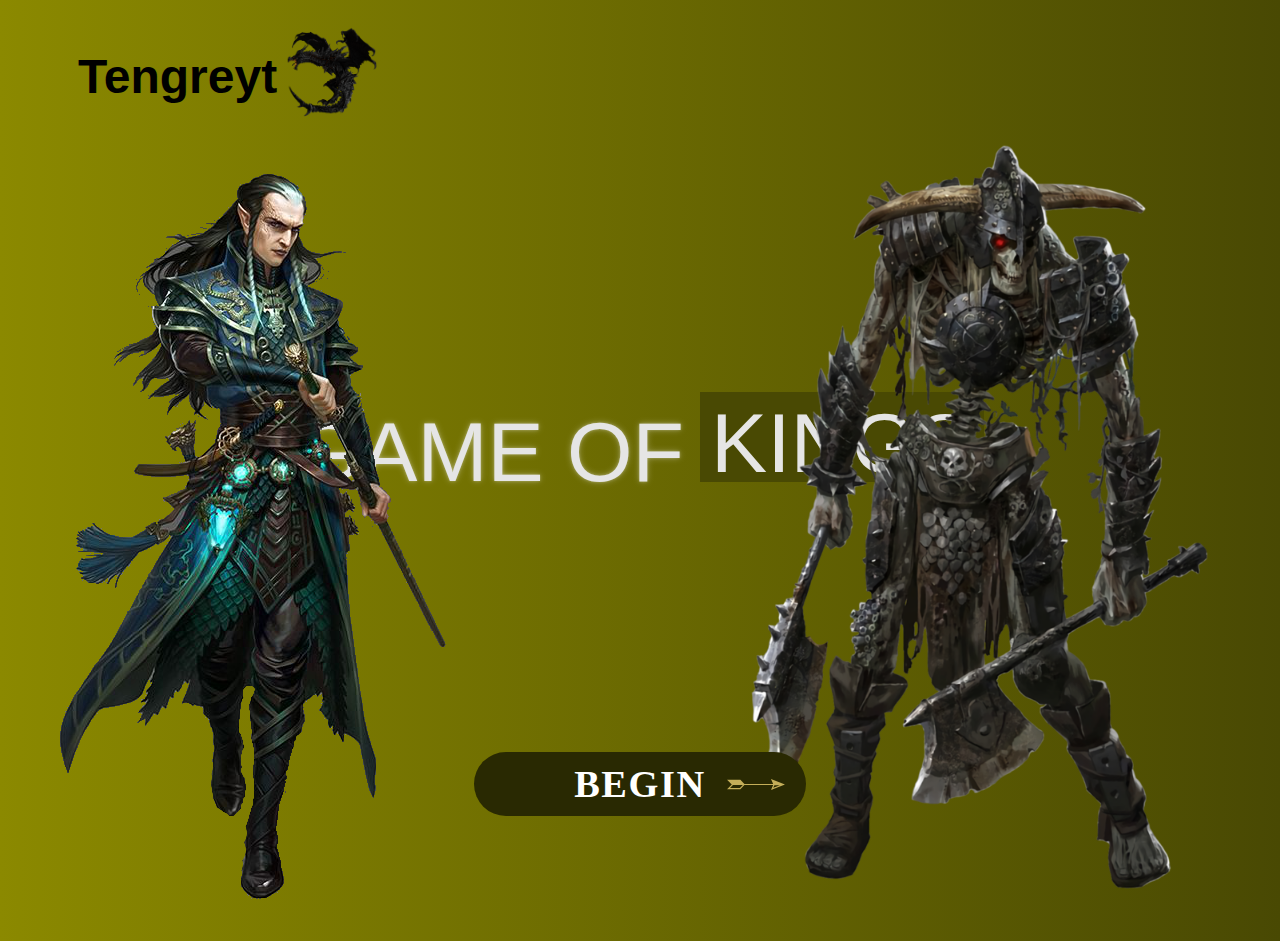
<file: index.html>
<!DOCTYPE html>
<html lang="en">
<head>
    <meta charset="UTF-8">
    <meta name="viewport" content="width=device-width, initial-scale=1.0">
    <link rel="stylesheet" href="./assets/styles/style.css">
    <title>Game of Kings</title>
</head>
<body>

    <header>
        <div class="container">
            <div class="header-row">
                <div>
                    <h1 class="title-logo">Tengreyt</h1>
                </div>
                <div class="img-logo">
                    <img src="./assets/images/characters/dragon.png" alt="">
                </div>
            </div>
        </div>
    </header>

    <main>
        <section class="home">
            <div class="characters">
                <img class="images-characters-elph" src="./assets/images/characters/Высший эльф.png" alt="Elph">
                <img class="images-characters-dead" src="./assets/images/characters/dead knight.png" alt="dead">
            </div>
            <div class="container">
                <div class="wrapper-home-logo">
                    <div class="containers">
                        <p>Game of</p>
                        <div class="animation">
                          <div class="first"><div>Kings</div></div>
                        </div>
                    </div>
                    <div class="button button-home">
                        <a class="btn v1" href="./characters.html">Begin</a>
                    </div>
                </div>
            </div>
        </section>
    </main>
</body>
</html>
</file>
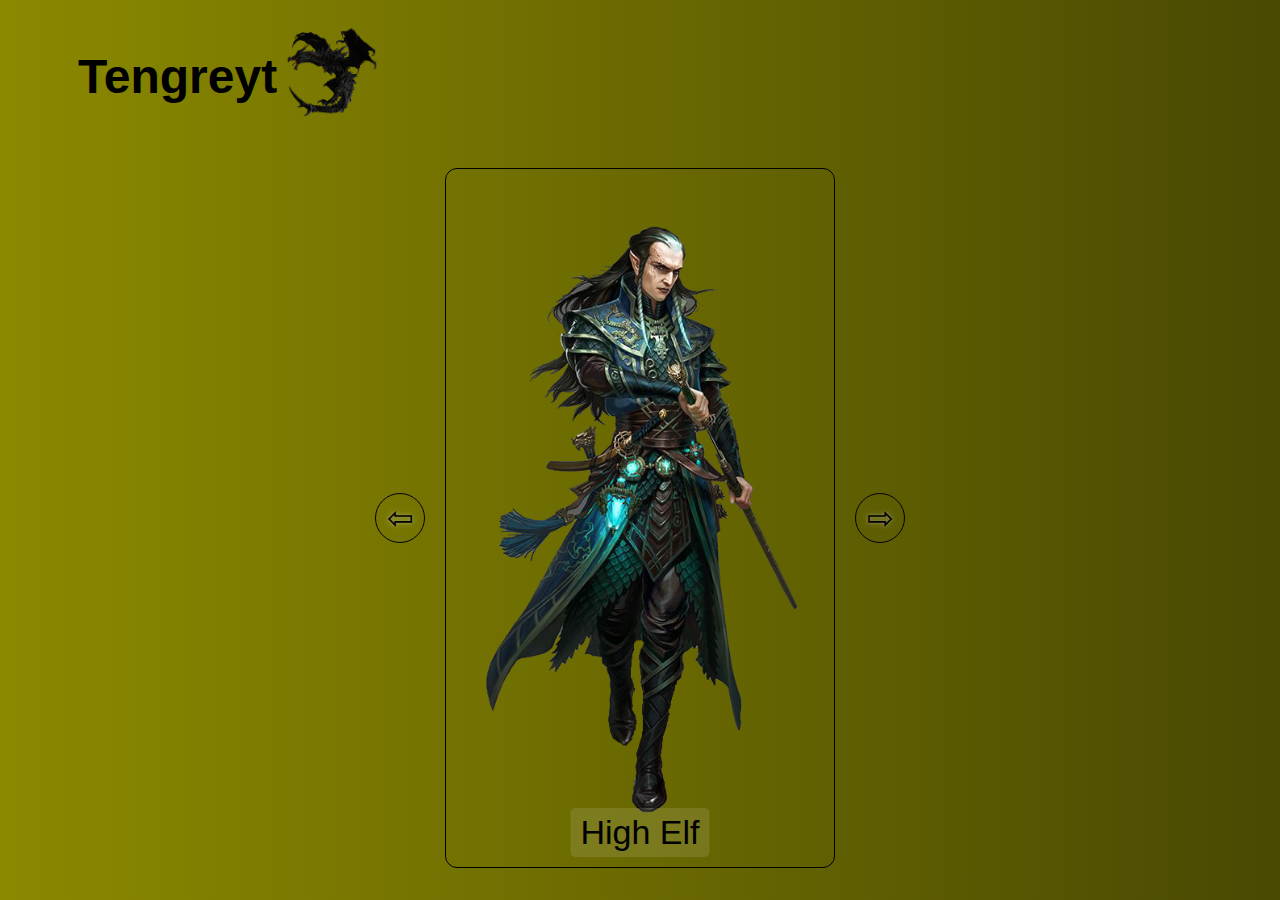
<file: characters.html>
<!DOCTYPE html>
<html lang="en">
<head>
    <meta charset="UTF-8">
    <meta name="viewport" content="width=device-width, initial-scale=1.0">
    <link rel="stylesheet" href="./assets/styles/style.css">
    <title>Game of Kings</title>
</head>
<body>

    <header>
        <div class="container">
            <div class="header-row">
                <div>
                    <a href="./index.html" class="header-logo">
                        <h1 class="title-logo">Tengreyt</h1>
                        <div class="img-logo">
                            <img src="./assets/images/characters/dragon.png" alt="">
                        </div>
                    </a>
                </div>
            </div>
        </div>
    </header>

    <main>
        <section class="home">
            <div class="container">
                <div class="wrapper-home">
                    <div class="left">
                        <p>&#x21E6;</p>
                    </div>
                    <div class="cards">
                        <img id="character-img" src="./assets/images/characters/Высший эльф.png" alt="Character">
                        <div class="users">
                            <a id="character-name">High Elf</a>
                        </div>
                    </div>
                    <div class="right">
                        <p>&#x21E8;</p>
                    </div>
                </div>
                <div class="progress-container" style="display: none;">
                    <div></div>
                    <div class="progress"></div>
                </div>
            </div>
        </section>
    </main>

    <script src="./assets/scripts/section/scroll-characters.js"></script>
</body>
</html>
</file>
<file: assets/styles/style.css>
@import url('./app/header.css');
@import url('./section/section-characters.css');

@import url('./section/home-section.css');
@import url('./characters/characters.css');
@import url('https://fonts.cdnfonts.com/css/finder-2');
* {
    margin: 0;
    padding: 0;
    box-sizing: border-box;
}

body {
    font-family: 'FINDER', sans-serif;
    background: linear-gradient(to right,rgb(139, 137, 0), rgb(73, 73, 3));
}

.container {
    max-width: 1124px;
    margin: 0 auto;
}
</file>
